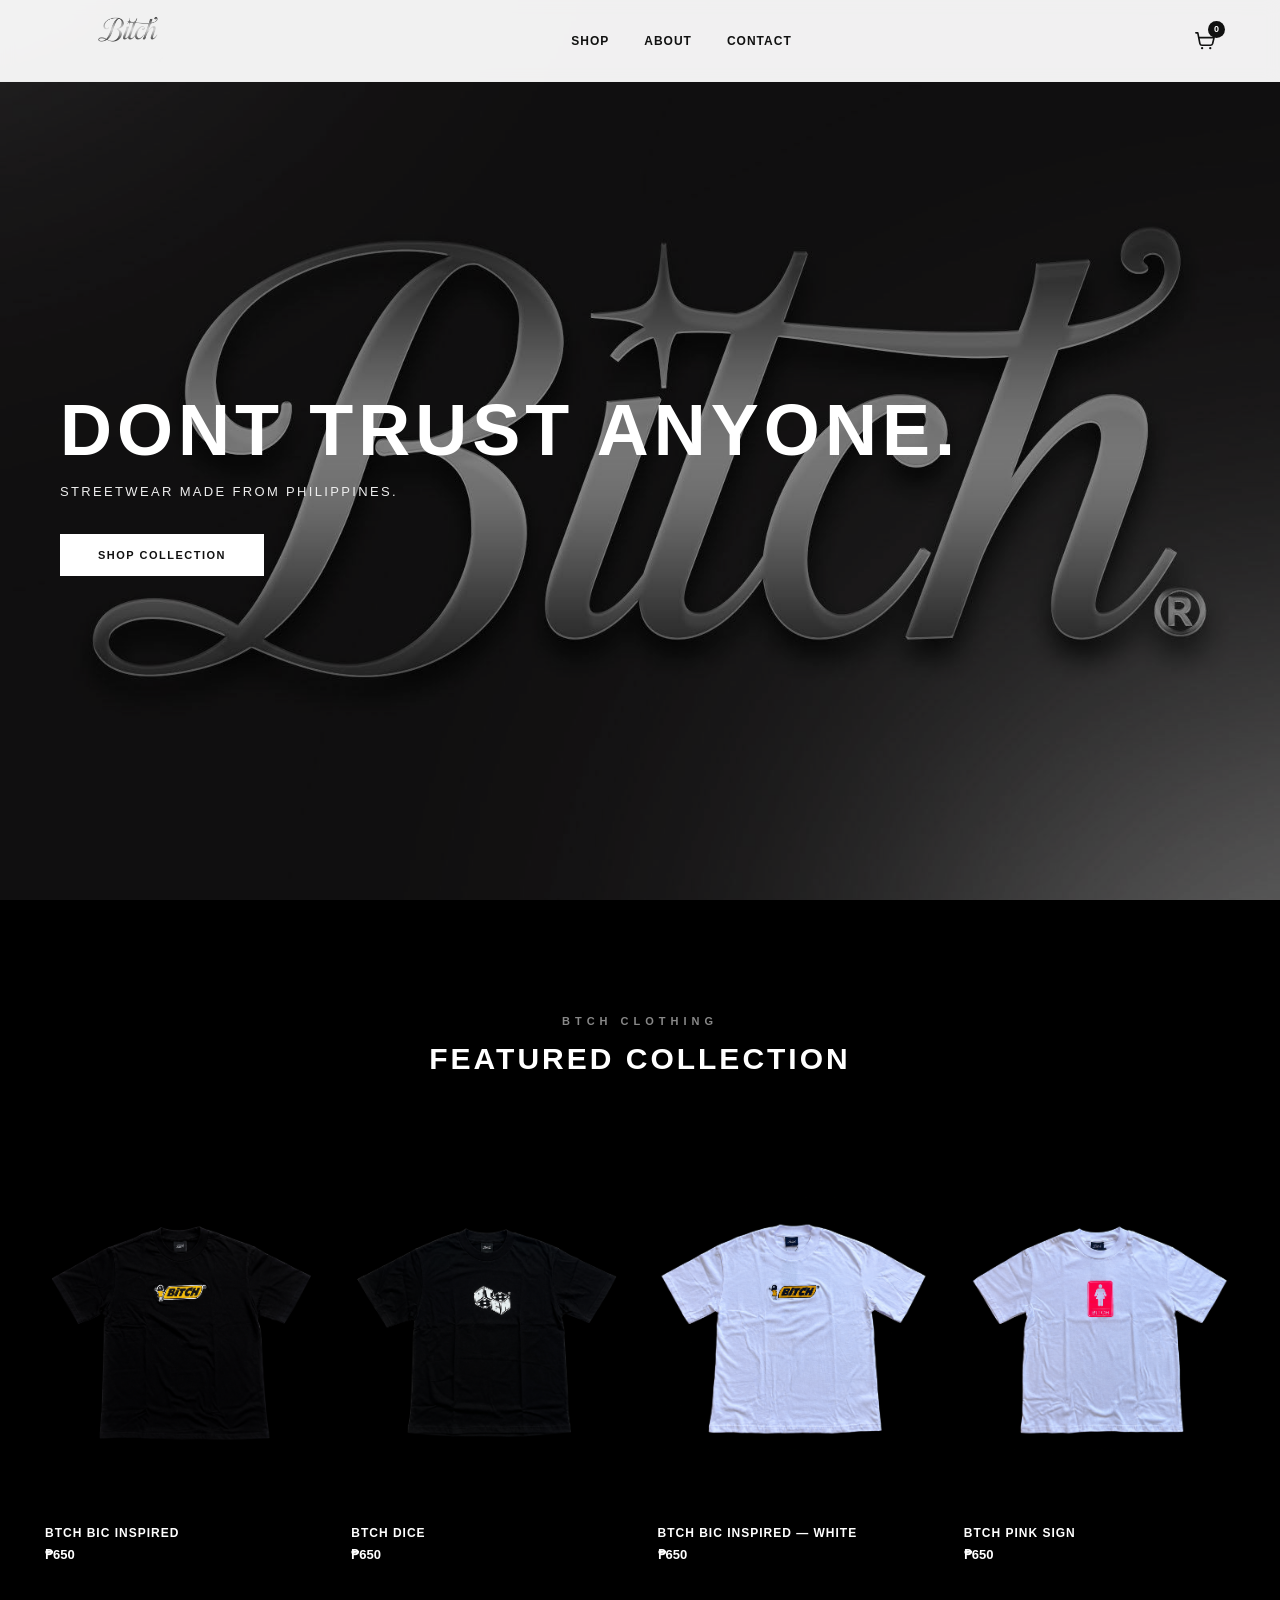
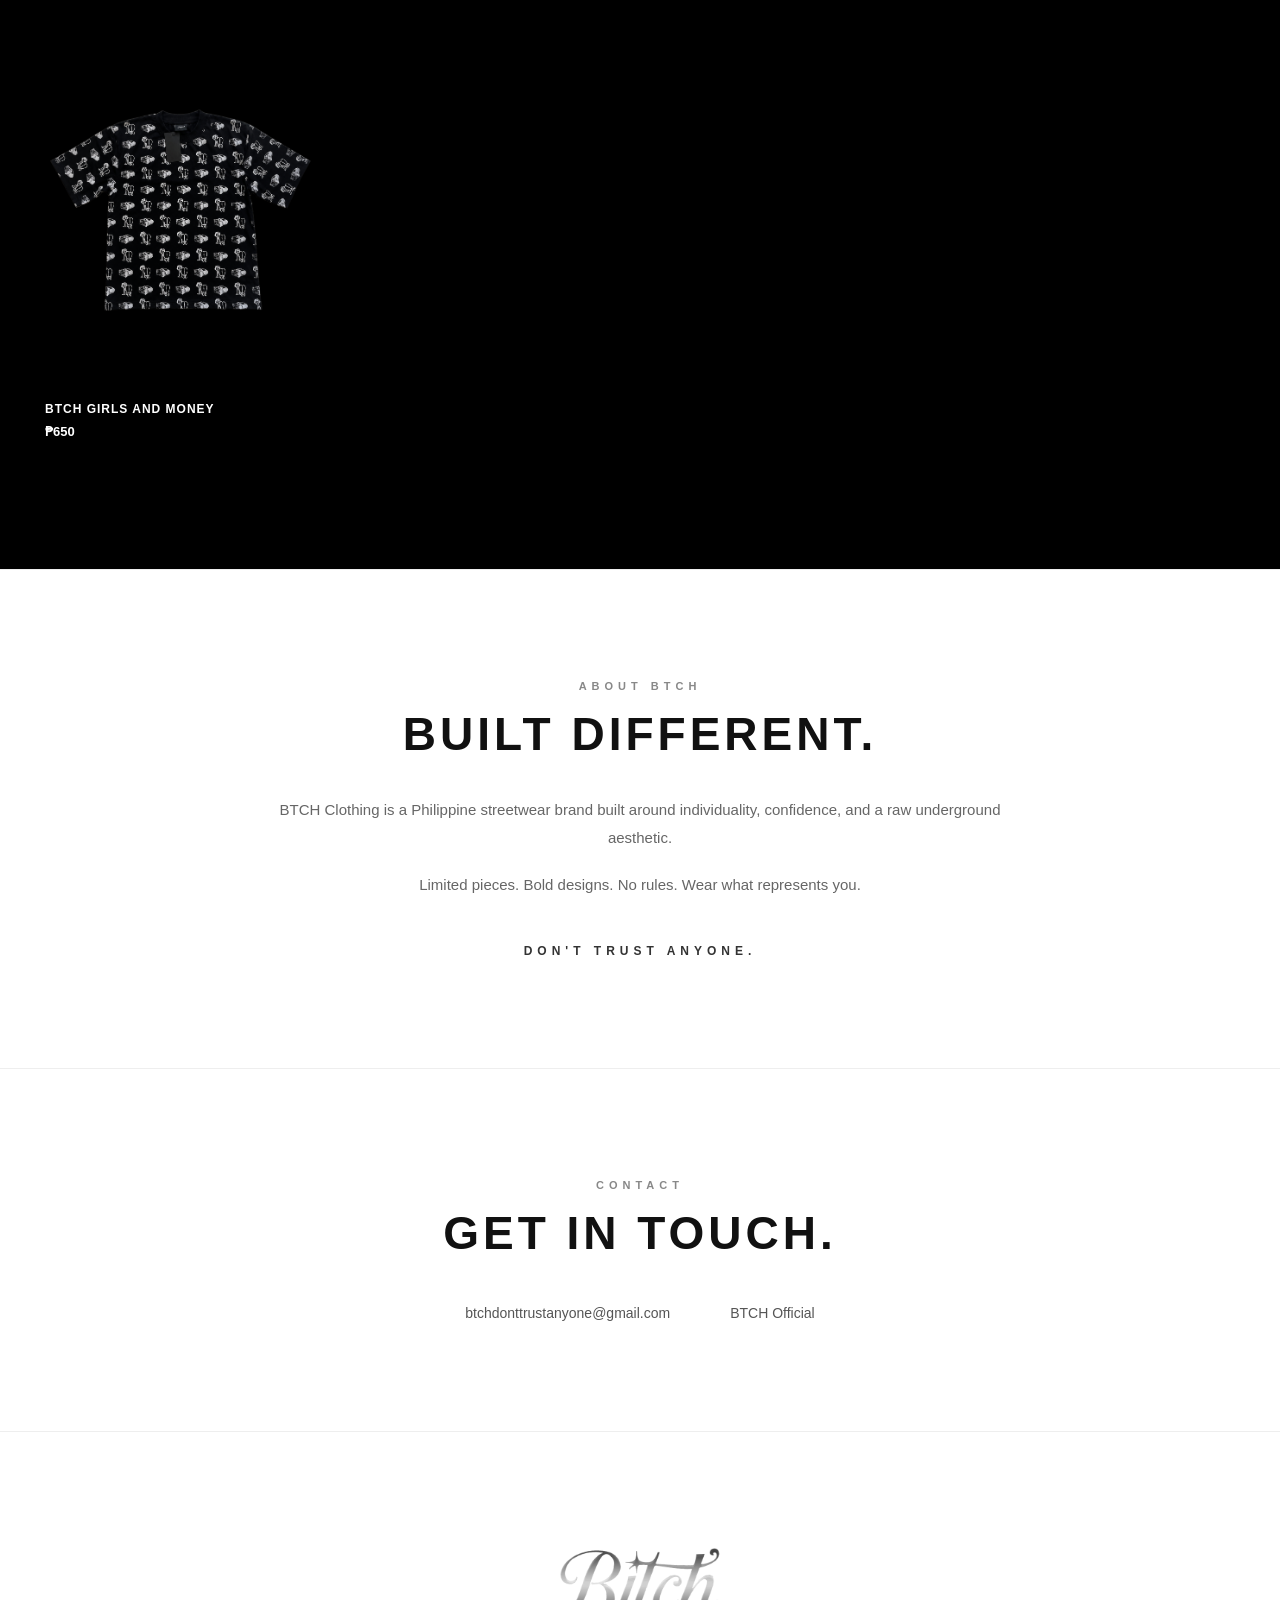
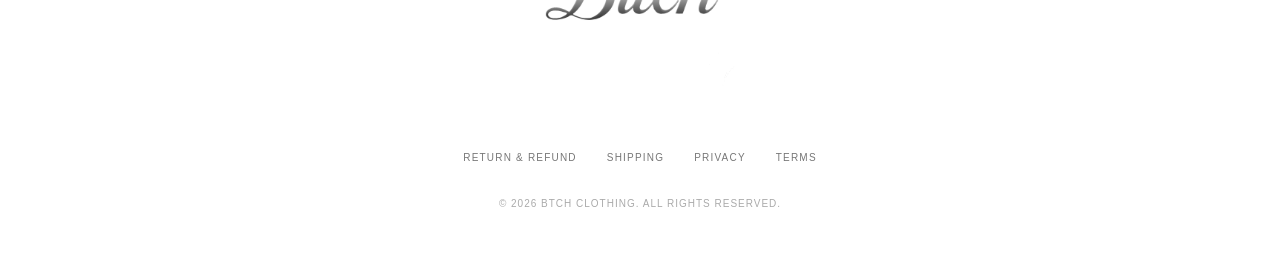
<file: index.html>
<!DOCTYPE html>
<html lang="en">
<head>
  <meta charset="UTF-8">

  <meta
    name="viewport"
    content="width=device-width, initial-scale=1.0"
  >

  <title>BTCH Clothing — Philippine Streetwear</title>

  <meta
    name="description"
    content="BTCH Clothing — Philippine streetwear built around individuality, confidence, and a raw underground aesthetic."
  >

  <meta
    name="keywords"
    content="BTCH Clothing, Philippine streetwear, streetwear Philippines, BTCH"
  >

  <meta
    name="author"
    content="BTCH Clothing"
  >

  <!-- Social Preview -->
  <meta
    property="og:title"
    content="BTCH Clothing — Philippine Streetwear"
  >

  <meta
    property="og:description"
    content="Streetwear made from Philippines."
  >

  <meta
    property="og:image"
    content="logo2.png.png"
  >

  <!-- Favicon -->
  <link
    rel="icon"
    type="image/png"
    href="logo2.png.png"
  >

  <!-- CSS -->
  <link
    rel="stylesheet"
    href="style.css"
  >

  <!-- THREE.JS IMPORT MAP -->
  <script type="importmap">
  {
    "imports": {
      "three": "https://unpkg.com/three@0.180.0/build/three.module.js",
      "three/addons/": "https://unpkg.com/three@0.180.0/examples/jsm/"
    }
  }
  </script>

</head>

<body>

  <!-- ================= HEADER ================= -->

  <header>

    <!-- BTCH LOGO -->
    <a href="#" class="logo">

      <img
        src="logo2.png.png"
        alt="BTCH Clothing"
      >

    </a>

    <!-- NAVIGATION -->
    <nav>

      <a href="#products">SHOP</a>

      <a href="#about">ABOUT</a>

      <a href="#contact">CONTACT</a>

    </nav>

    <!-- CART ICON -->
    <button
      class="cart-button"
      type="button"
      aria-label="Open cart"
    >

      <svg
        class="cart-icon"
        viewBox="0 0 24 24"
        fill="none"
        xmlns="http://www.w3.org/2000/svg"
      >

        <path
          d="M3 4H5L7.2 15.2C7.4 16.2 8.3 17 9.4 17H18.2C19.2 17 20.1 16.3 20.4 15.4L22 9H6"
          stroke="currentColor"
          stroke-width="1.7"
          stroke-linecap="round"
          stroke-linejoin="round"
        />

        <circle
          cx="9.5"
          cy="20"
          r="1.2"
          fill="currentColor"
        />

        <circle
          cx="18"
          cy="20"
          r="1.2"
          fill="currentColor"
        />

      </svg>

      <span class="cart-count">0</span>

    </button>

  </header>


  <!-- ================= HERO ================= -->

  <section class="hero">

    <!-- BTCH COMMERCIAL VIDEO -->

    <video
      class="hero-video"
      autoplay
      muted
      loop
      playsinline
      preload="auto"
      poster="hero.jpg"
    >

      <source
        src="hero-video.mp4"
        type="video/mp4"
      >

      Your browser does not support HTML5 video.

    </video>

    <!-- DARK OVERLAY -->

    <div class="hero-overlay"></div>

    <!-- 3D BTCH LOGO -->

    <div id="btch-3d-logo"></div>

    <!-- HERO CONTENT -->

    <div class="hero-content">

      <h1>
        DONT TRUST ANYONE.
      </h1>

      <p>
        STREETWEAR MADE FROM PHILIPPINES.
      </p>

      <a
        href="#products"
        class="hero-shop-button"
      >
        SHOP COLLECTION
      </a>

    </div>

  </section>


  <!-- ================= SHOP ================= -->

  <section
    id="products"
    class="shop-section"
  >

    <div class="section-header">

      <p class="section-label">
        BTCH CLOTHING
      </p>

      <h2>
        FEATURED COLLECTION
      </h2>

    </div>

    <!-- PRODUCTS -->

    <div class="products-grid">

      <!-- PRODUCT 1 -->

      <div class="product-card">

        <div class="product-image">

          <img
            src="new-bic-black.jpg"
            alt="BTCH BIC INSPIRED"
          >

        </div>

        <h3>
          BTCH BIC INSPIRED
        </h3>

        <p>₱650</p>

      </div>


      <!-- PRODUCT 2 -->

      <div class="product-card">

        <div class="product-image dice-product">

          <img
            src="new-dice-front.jpg"
            alt="BTCH DICE Front"
            class="dice-front"
          >

          <img
            src="new-dice-back.jpg"
            alt="BTCH DICE Back"
            class="dice-back"
          >

        </div>

        <h3>
          BTCH DICE
        </h3>

        <p>₱650</p>

      </div>


      <!-- PRODUCT 3 -->

      <div class="product-card">

        <div class="product-image">

          <img
            src="new-bic-white.jpg"
            alt="BTCH BIC INSPIRED White"
          >

        </div>

        <h3>
          BTCH BIC INSPIRED — WHITE
        </h3>

        <p>₱650</p>

      </div>


      <!-- PRODUCT 4 -->

      <div class="product-card">

        <div class="product-image">

          <img
            src="new-pink-sign.jpg"
            alt="BTCH PINK SIGN"
          >

        </div>

        <h3>
          BTCH PINK SIGN
        </h3>

        <p>₱650</p>

      </div>


      <!-- PRODUCT 5 -->

      <div class="product-card">

        <div class="product-image">

          <img
            src="new-girls-money.jpg"
            alt="BTCH GIRLS AND MONEY"
          >

        </div>

        <h3>
          BTCH GIRLS AND MONEY
        </h3>

        <p>₱650</p>

      </div>

    </div>

  </section>


  <!-- ================= ABOUT ================= -->

  <section
    id="about"
    class="about-section"
  >

    <div class="about-content">

      <p class="section-label">
        ABOUT BTCH
      </p>

      <h2>
        BUILT DIFFERENT.
      </h2>

      <p>
        BTCH Clothing is a Philippine streetwear brand built around
        individuality, confidence, and a raw underground aesthetic.
      </p>

      <p>
        Limited pieces. Bold designs. No rules.
        Wear what represents you.
      </p>

      <p class="about-tagline">
        DON'T TRUST ANYONE.
      </p>

    </div>

  </section>


  <!-- ================= CONTACT ================= -->

  <section
    id="contact"
    class="contact-section"
  >

    <div class="contact-content">

      <p class="section-label">
        CONTACT
      </p>

      <h2>
        GET IN TOUCH.
      </h2>

      <div class="contact-links">

        <a href="mailto:btchdonttrustanyone@gmail.com">
          btchdonttrustanyone@gmail.com
        </a>

        <a
          href="https://www.facebook.com/btch0fficial"
          target="_blank"
          rel="noopener noreferrer"
        >
          BTCH Official
        </a>

      </div>

    </div>

  </section>


  <!-- ================= FOOTER ================= -->

  <footer>

    <div class="footer-logo">

      <img
        src="logo2.png.png"
        alt="BTCH Clothing"
      >

    </div>

    <div class="footer-links">

      <a
        href="https://btch-clothing.myshopify.com/policies/refund-policy"
        target="_blank"
        rel="noopener noreferrer"
      >
        RETURN & REFUND
      </a>

      <a
        href="https://btch-clothing.myshopify.com/policies/shipping-policy"
        target="_blank"
        rel="noopener noreferrer"
      >
        SHIPPING
      </a>

      <a
        href="https://btch-clothing.myshopify.com/policies/privacy-policy"
        target="_blank"
        rel="noopener noreferrer"
      >
        PRIVACY
      </a>

      <a
        href="https://btch-clothing.myshopify.com/policies/terms-of-service"
        target="_blank"
        rel="noopener noreferrer"
      >
        TERMS
      </a>

    </div>

    <p class="copyright">
      © 2026 BTCH CLOTHING. ALL RIGHTS RESERVED.
    </p>

  </footer>


  <!-- ================= CART ================= -->

  <div
    id="cart-overlay"
    class="cart-overlay"
  >

    <div class="cart-container">

      <!-- CART HEADER -->

      <div class="cart-header">

        <h2>
          YOUR CART
        </h2>

        <button
          id="close-cart"
          type="button"
          aria-label="Close cart"
        >
          ×
        </button>

      </div>

      <!-- CART ITEMS -->

      <div id="cart-items">

        <!-- Cart items appear here -->

      </div>

      <!-- CART FOOTER -->

      <div class="cart-footer">

        <div class="cart-total">

          <span>
            TOTAL
          </span>

          <strong id="cart-total">
            ₱0
          </strong>

        </div>

        <button
          id="checkout-button"
          type="button"
        >
          CHECKOUT
        </button>

      </div>

    </div>

  </div>


  <!-- ================= JAVASCRIPT ================= -->

  <script type="module" src="script.js"></script>

</body>
</html>
</file>
<file: style.css>
/* =====================================================

   BTCH CLOTHING

   CLEAN WHITE / BLACK STREETWEAR

===================================================== */


/* =========================

   RESET

========================= */


* {
  box-sizing: border-box;
  margin: 0;
  padding: 0;
}


html {
  width: 100%;
  scroll-behavior: smooth;
  scroll-padding-top: 90px;
}


body {
  width: 100%;
  overflow-x: hidden;
  background: #000000;
  color: #111111;
  font-family: Arial, Helvetica, sans-serif;
}


/* =====================================================

   HEADER

===================================================== */


header {
  position: fixed;
  top: 0;
  left: 0;
  width: 100%;
  height: 82px;
  padding: 10px 55px;
  display: flex;
  align-items: center;
  justify-content: space-between;
  background: rgba(255, 255, 255, 0.94);
  border-bottom: 1px solid #eeeeee;
  z-index: 10000;
  backdrop-filter: blur(8px);
}


/* LOGO */


.logo {
  width: 150px;
  height: 65px;
  display: flex;
  align-items: center;
  text-decoration: none;
}


.logo img {
  width: 150px;
  height: auto;
  max-height: 65px;
  display: block;
  object-fit: contain;
}


/* NAVIGATION */


header nav {
  display: flex;
  align-items: center;
  gap: 35px;
  position: relative;
  z-index: 10001;
}


header nav a {
  color: #111111;
  text-decoration: none;
  font-size: 12px;
  font-weight: 600;
  letter-spacing: 1px;
  transition: opacity 0.2s ease;
}


header nav a:hover {
  opacity: 0.5;
}


/* =====================================================

   HERO

===================================================== */


.hero {
  position: relative;
  min-height: 100vh;
  padding: 170px 60px 100px;
  display: flex;
  align-items: center;
  background-color: #111111;
  color: #ffffff;
}


/* HERO BACKGROUND VIDEO */


.hero-video {
  position: absolute;
  inset: 0;
  width: 100%;
  height: 100%;
  display: block;
  object-fit: cover;
  object-position: center;
  z-index: 0;
}


/* HERO OVERLAY */


.hero-overlay {
  position: absolute;
  inset: 0;
  background: rgba(0, 0, 0, 0.42);
  z-index: 0;
  pointer-events: none;
}


/* HERO CONTENT */


.hero-content {
  position: relative;
  z-index: 2;
  max-width: 950px;
}


/* HERO TITLE */


.hero h1 {
  font-size: 4.5rem;
  line-height: 1;
  font-weight: 800;
  letter-spacing: 0.07em;
  color: #ffffff;
}


/* HERO DESCRIPTION */


.hero p {
  margin-top: 18px;
  font-size: 13px;
  letter-spacing: 0.18em;
  color: #eeeeee;
}


/* HERO BUTTON */


.hero-shop-button {
  display: inline-block;
  margin-top: 35px;
  padding: 15px 38px;
  background: #ffffff;
  color: #111111;
  text-decoration: none;
  font-size: 11px;
  font-weight: 700;
  letter-spacing: 1.5px;
  transition:
    background 0.2s ease,
    transform 0.2s ease;
}


.hero-shop-button:hover {
  background: #111111;
  color: #ffffff;
  transform: translateY(-2px);
}


/* =====================================================

   SHOP

===================================================== */


.shop-section {
  width: 100%;
  max-width: none;
  margin: 0;
  padding: 115px 45px 130px;
  background: #000000;
  color: #ffffff;
}


/* SECTION HEADER */


.section-header {
  text-align: center;
  margin-bottom: 70px;
}


.section-label {
  margin-bottom: 15px;
  font-size: 11px;
  font-weight: 700;
  letter-spacing: 5px;
  color: #888888;
}


.shop-section h2 {
  font-size: 30px;
  font-weight: 800;
  letter-spacing: 3px;
  color: #ffffff;
}


/* =====================================================

   PRODUCTS

===================================================== */


.products-grid {
  display: grid;
  grid-template-columns: repeat(4, 1fr);
  gap: 60px 35px;
}


/* PRODUCT CARD */


.product-card {
  text-align: left;
  background: #000000;
  color: #ffffff;
}


/* PRODUCT IMAGE WRAPPER */


.product-image {
  width: 100%;
  aspect-ratio: 3 / 4;
  background: #000000;
  overflow: hidden;
  position: relative;
}


/* PRODUCT IMAGES */


.product-image img {
  width: 100%;
  height: 100%;
  display: block;
  object-fit: contain;
  transition:
    transform 0.4s ease,
    opacity 0.3s ease;
}


/* DIRECT PRODUCT IMAGE */


.product-card > img {
  width: 100%;
  aspect-ratio: 3 / 4;
  display: block;
  object-fit: contain;
  background: #000000;
  transition:
    transform 0.4s ease,
    opacity 0.3s ease;
}


/* PRODUCT HOVER */


.product-card:hover .product-image img,
.product-card:hover > img {
  transform: scale(1.025);
  opacity: 0.92;
}


/* =====================================================

   DICE FRONT / BACK

===================================================== */


.dice-product .dice-front,
.dice-product .dice-back {
  position: absolute;
  inset: 0;
  width: 100%;
  height: 100%;
  object-fit: contain;
  transition:
    opacity 0.35s ease,
    transform 0.4s ease;
}


.dice-product .dice-front {
  opacity: 1;
  z-index: 2;
}


.dice-product .dice-back {
  opacity: 0;
  z-index: 1;
}


/* SHOW BACK WHEN HOVERING */


.dice-product:hover .dice-front {
  opacity: 0;
}


.dice-product:hover .dice-back {
  opacity: 1;
}


/* PRODUCT NAME */


.product-card h3 {
  margin-top: 17px;
  font-size: 12px;
  line-height: 1.4;
  letter-spacing: 1px;
  font-weight: 600;
  color: #ffffff;
}


/* PRICE */


.product-card p {
  margin-top: 6px;
  font-size: 13px;
  font-weight: 600;
  color: #ffffff;
}


/* =====================================================

   ABOUT

===================================================== */


.about-section {
  width: 100%;
  padding: 110px 30px;
  background: #ffffff;
  color: #111111;
  text-align: center;
  border-top: 1px solid #eeeeee;
}


.about-content {
  max-width: 780px;
  margin: 0 auto;
}


.about-section h2 {
  margin-bottom: 35px;
  font-size: 46px;
  font-weight: 800;
  letter-spacing: 4px;
  color: #111111;
}


.about-section p:not(.section-label):not(.about-tagline) {
  margin-bottom: 18px;
  font-size: 15px;
  line-height: 1.9;
  color: #666666;
}


.about-tagline {
  margin-top: 45px;
  font-size: 12px;
  font-weight: 700;
  letter-spacing: 5px;
  color: #333333;
}


/* =====================================================

   CONTACT

===================================================== */


.contact-section {
  width: 100%;
  padding: 110px 30px;
  background: #ffffff;
  color: #111111;
  text-align: center;
  border-top: 1px solid #eeeeee;
}


.contact-content {
  max-width: 850px;
  margin: 0 auto;
}


.contact-section h2 {
  margin-bottom: 35px;
  font-size: 46px;
  font-weight: 800;
  letter-spacing: 4px;
  color: #111111;
}


/* CONTACT LINKS */


.contact-links {
  margin-top: 45px;
  display: flex;
  justify-content: center;
  align-items: center;
  gap: 60px;
  flex-wrap: wrap;
}


.contact-links a {
  color: #555555;
  text-decoration: none;
  font-size: 14px;
  transition: color 0.2s ease;
}


.contact-links a:hover {
  color: #000000;
}


/* =====================================================

   CART

===================================================== */


.cart-overlay {
  position: fixed;
  inset: 0;
  background: rgba(0, 0, 0, 0.65);
  z-index: 99999;
  display: none;
  justify-content: flex-end;
}


.cart-overlay.active {
  display: flex;
}


/* CART CONTAINER */


.cart-container {
  width: 420px;
  max-width: 90%;
  height: 100%;
  padding: 30px;
  overflow-y: auto;
  background: #ffffff;
  color: #111111;
  box-shadow: -10px 0 30px rgba(0, 0, 0, 0.3);
}


/* CART HEADER */


.cart-header {
  display: flex;
  align-items: center;
  justify-content: space-between;
  margin-bottom: 30px;
}


.cart-header h2 {
  font-size: 24px;
  letter-spacing: 2px;
}


#close-cart {
  border: none;
  background: none;
  font-size: 28px;
  line-height: 1;
  cursor: pointer;
  color: #111111;
}


/* CART ITEMS */


.cart-item {
  display: flex;
  align-items: center;
  gap: 15px;
  padding: 20px 0;
  border-bottom: 1px solid #dddddd;
}


.cart-item img {
  width: 80px !important;
  height: 100px !important;
  object-fit: contain;
  flex-shrink: 0;
}


.cart-item-info {
  flex: 1;
}


.cart-item-info h3 {
  font-size: 13px;
  margin-bottom: 8px;
}


.cart-item-info p {
  font-size: 13px;
  margin-bottom: 10px;
}


/* QUANTITY */


.quantity-controls {
  display: flex;
  align-items: center;
  gap: 12px;
  margin-bottom: 8px;
}


.quantity-controls button {
  width: 28px;
  height: 28px;
  border: 1px solid #111111;
  background: #ffffff;
  cursor: pointer;
}


/* REMOVE */


.remove-item {
  border: none;
  background: none;
  font-size: 10px;
  text-decoration: underline;
  cursor: pointer;
}


/* CART FOOTER */


.cart-footer {
  margin-top: 30px;
}


/* TOTAL */


.cart-total {
  display: flex;
  justify-content: space-between;
  align-items: center;
  margin-bottom: 20px;
}


.cart-total span {
  font-size: 12px;
  letter-spacing: 2px;
}


.cart-total strong {
  font-size: 18px;
}


/* CHECKOUT */


#checkout-button {
  width: 100%;
  padding: 15px;
  border: none;
  background: #111111;
  color: #ffffff;
  font-weight: 700;
  cursor: pointer;
  letter-spacing: 1px;
}


#checkout-button:hover {
  opacity: 0.8;
}


/* =====================================================

   FOOTER

===================================================== */


footer {
  width: 100%;
  padding: 90px 30px 45px;
  background: #ffffff;
  color: #111111;
  text-align: center;
  border-top: 1px solid #eeeeee;
}


/* FOOTER LOGO */


.footer-logo {
  margin-bottom: 40px;
}


.footer-logo img {
  width: 190px;
  max-width: 70%;
  height: auto;
  display: block;
  margin: 0 auto;
  object-fit: contain;
}


/* FOOTER LINKS */


.footer-links {
  display: flex;
  justify-content: center;
  flex-wrap: wrap;
  gap: 30px;
}


.footer-links a {
  color: #777777;
  text-decoration: none;
  font-size: 10px;
  letter-spacing: 1.2px;
  transition: color 0.2s ease;
}


.footer-links a:hover {
  color: #111111;
}


/* COPYRIGHT */


.copyright {
  margin-top: 35px;
  font-size: 10px;
  letter-spacing: 1px;
  color: #aaaaaa;
}


/* =====================================================

   TABLET

===================================================== */


@media (max-width: 1200px) {

  .products-grid {
    grid-template-columns: repeat(3, 1fr);
  }

}


/* =====================================================

   MOBILE

===================================================== */


@media (max-width: 768px) {

  header {
    height: 68px;
    padding: 9px 25px;
  }


  /* HEADER LOGO */


  .logo {
    width: 100px;
    height: 45px;
  }


  .logo img {
    width: 100px;
    max-height: 45px;
  }


  /* NAV */


  header nav {
    gap: 18px;
  }


  header nav a {
    font-size: 10px;
  }


  /* HERO */


  .hero {
    min-height: 90vh;
    padding: 130px 30px 80px;
  }


  .hero h1 {
    font-size: 3rem;
    line-height: 1.05;
  }


  .hero p {
    font-size: 10px;
    letter-spacing: 0.12em;
  }


  /* SHOP */


  .shop-section {
    padding: 90px 25px 100px;
    background: #000000;
  }


  .products-grid {
    grid-template-columns: repeat(2, 1fr);
    gap: 45px 18px;
  }


  .shop-section h2 {
    font-size: 26px;
  }


  /* PRODUCT TEXT */


  .product-card h3 {
    font-size: 11px;
  }


  .product-card p {
    font-size: 12px;
  }


  /* ABOUT */


  .about-section {
    padding: 90px 25px;
  }


  .about-section h2 {
    font-size: 32px;
  }


  /* CONTACT */


  .contact-section {
    padding: 90px 25px;
  }


  .contact-section h2 {
    font-size: 32px;
  }


  .contact-links {
    flex-direction: column;
    gap: 25px;
  }


  /* FOOTER */


  .footer-logo img {
    width: 160px;
  }

}


/* =====================================================

   SMALL PHONES

===================================================== */


@media (max-width: 480px) {

  header {
    padding: 8px 18px;
  }


  /* HEADER LOGO */


  .logo {
    width: 80px;
    height: 38px;
  }


  .logo img {
    width: 80px;
    max-height: 38px;
  }


  /* NAV */


  header nav {
    gap: 10px;
  }


  header nav a {
    font-size: 9px;
  }


  /* HERO */


  .hero {
    padding-left: 20px;
    padding-right: 20px;
    min-height: 85vh;
  }


  .hero h1 {
    font-size: 2rem;
  }


  .hero p {
    font-size: 9px;
  }


  .hero-shop-button {
    padding: 13px 24px;
    font-size: 10px;
  }


  /* PRODUCTS */


  .products-grid {
    grid-template-columns: repeat(2, 1fr);
    gap: 40px 14px;
  }


  .shop-section {
    padding-left: 15px;
    padding-right: 15px;
    background: #000000;
  }


  .product-card h3 {
    font-size: 9px;
    letter-spacing: 0.6px;
  }


  .product-card p {
    font-size: 11px;
  }


  /* FOOTER */


  footer {
    padding: 65px 20px 35px;
  }


  .footer-links {
    flex-direction: column;
    gap: 18px;
  }


  /* CART */


  .cart-container {
    width: 100%;
    max-width: 100%;
  }

}


/* =====================================================

   BTCH CART ICON — TOP RIGHT

===================================================== */


.cart-button {
  position: relative;
  display: flex;
  align-items: center;
  justify-content: center;
  width: 42px;
  height: 42px;
  margin-left: 25px;
  padding: 0;
  border: none;
  background: transparent;
  color: #111111;
  cursor: pointer;
  flex-shrink: 0;
  z-index: 10002;
  transition: opacity 0.2s ease;
}


.cart-button:hover {
  opacity: 0.55;
}


.cart-icon {
  width: 23px;
  height: 23px;
  display: block;
}


.cart-count {
  position: absolute;
  top: 1px;
  right: 0;
  min-width: 17px;
  height: 17px;
  padding: 0 4px;
  display: flex;
  align-items: center;
  justify-content: center;
  background: #111111;
  color: #ffffff;
  border-radius: 50%;
  font-size: 9px;
  font-weight: 700;
  line-height: 1;
}


/* ================= MOBILE ================= */


@media (max-width: 768px) {

  .cart-button {
    width: 38px;
    height: 38px;
    margin-left: 10px;
  }


  .cart-icon {
    width: 21px;
    height: 21px;
  }


  .cart-count {
    top: 0;
    right: -1px;
    min-width: 15px;
    height: 15px;
    font-size: 8px;
  }

}


/* =====================================================

   BTCH 3D SPINNING LOGO

   TOP CENTER OF HERO

===================================================== */


#btch-3d-logo {
  position: absolute;
  width: 430px;
  height: 430px;
  top: 95px;
  left: 50%;
  transform: translateX(-50%);
  z-index: 1;
  pointer-events: none;
}


/* 3D CANVAS */


#btch-3d-logo canvas {
  width: 100% !important;
  height: 100% !important;
  display: block;
}


/* =====================================================

   3D LOGO — MOBILE

===================================================== */


@media (max-width: 768px) {

  #btch-3d-logo {
    width: 280px;
    height: 280px;
    top: 78px;
    left: 50%;
    transform: translateX(-50%);
  }

}


/* =====================================================

   3D LOGO — SMALL PHONES

===================================================== */


@media (max-width: 480px) {

  #btch-3d-logo {
    width: 210px;
    height: 210px;
    top: 50px;
    left: 50%;
    transform: translateX(-50%);
  }

}


/* =========================================

   BTCH PRODUCT GALLERY

========================================= */


.btch-product-modal {
  display: none;
  position: fixed;
  inset: 0;
  z-index: 99999;
  background: rgba(0, 0, 0, 0.92);
  align-items: center;
  justify-content: center;
  padding: 20px;
  overflow-y: auto;
}


.btch-product-window {
  position: relative;
  width: 100%;
  max-width: 1050px;
  max-height: 90vh;
  overflow-y: auto;
  background: #101010;
  color: white;
  display: grid;
  grid-template-columns: 1.15fr 0.85fr;
  gap: 35px;
  padding: 45px;
  border: 1px solid #333;
}


.btch-product-close {
  position: absolute;
  top: 10px;
  right: 18px;
  background: none;
  color: white;
  border: none;
  font-size: 36px;
  cursor: pointer;
  z-index: 2;
}


.btch-product-main {
  width: 100%;
  aspect-ratio: 1 / 1;
  background: #050505;
  overflow: hidden;
}


.btch-product-main img {
  width: 100%;
  height: 100%;
  object-fit: contain;
  display: block;
}


.btch-product-thumbnails {
  display: flex;
  gap: 12px;
  margin-top: 15px;
  flex-wrap: wrap;
}


.btch-product-thumb {
  width: 85px;
  height: 95px;
  padding: 4px;
  background: #171717;
  border: 1px solid #444;
  cursor: pointer;
}


.btch-product-thumb.selected {
  border: 2px solid white;
}


.btch-product-thumb img {
  width: 100%;
  height: 100%;
  object-fit: contain;
}


.btch-product-details {
  align-self: center;
}


.btch-product-label {
  color: #999;
  font-size: 12px;
  letter-spacing: 3px;
}


.btch-product-details h2 {
  font-size: 32px;
  margin: 15px 0;
  text-transform: uppercase;
}


.btch-product-price {
  font-size: 22px;
  margin-bottom: 20px;
}


.btch-product-description {
  color: #aaa;
  line-height: 1.7;
  white-space: pre-line;
}


.btch-detail-add {
  width: 100%;
  margin-top: 25px;
  padding: 17px;
  background: white;
  color: black;
  border: none;
  font-weight: bold;
  cursor: pointer;
  letter-spacing: 1px;
}


.product-card {
  cursor: pointer;
}


@media (max-width: 700px) {

  .btch-product-modal {
    padding: 12px;
  }


  .btch-product-window {
    grid-template-columns: 1fr;
    gap: 20px;
    padding: 45px 18px 25px;
    max-height: 94vh;
  }


  .btch-product-details h2 {
    font-size: 24px;
  }


  .btch-product-thumb {
    width: 70px;
    height: 78px;
  }

}
</file>
